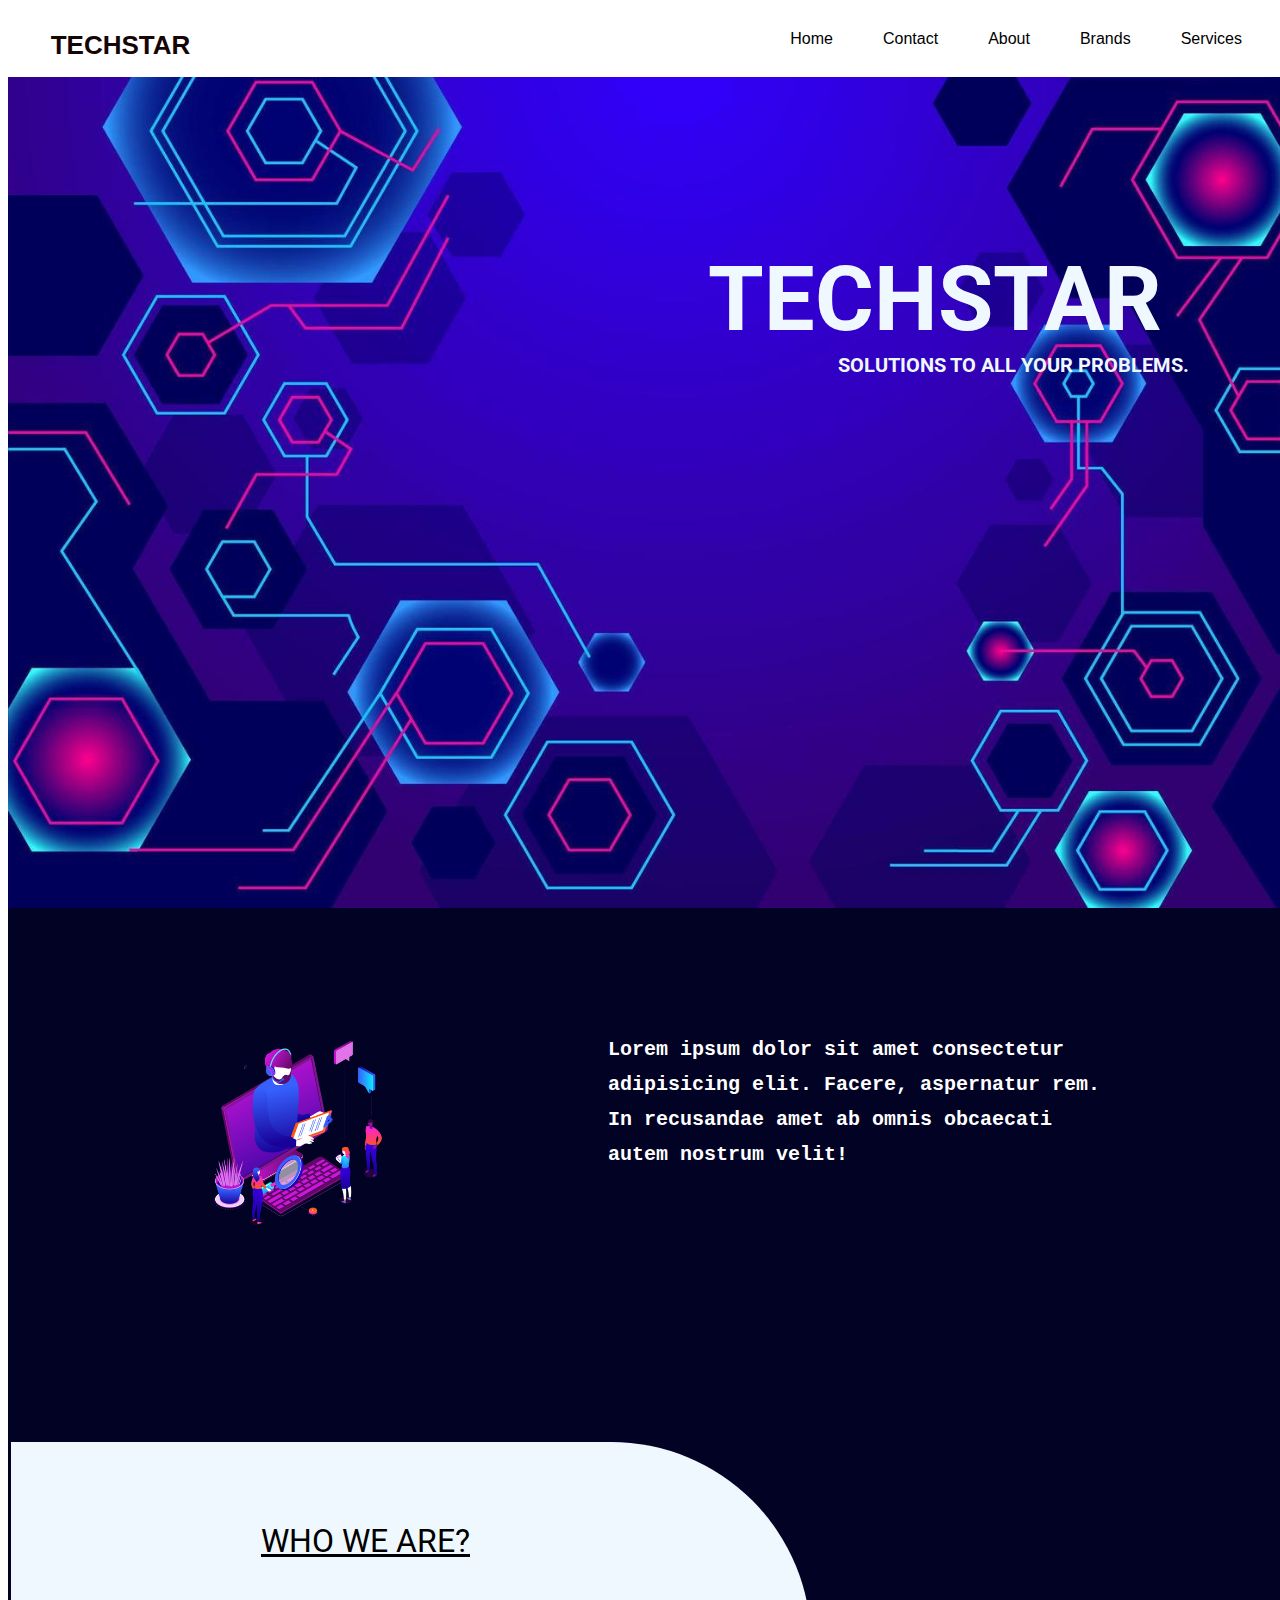
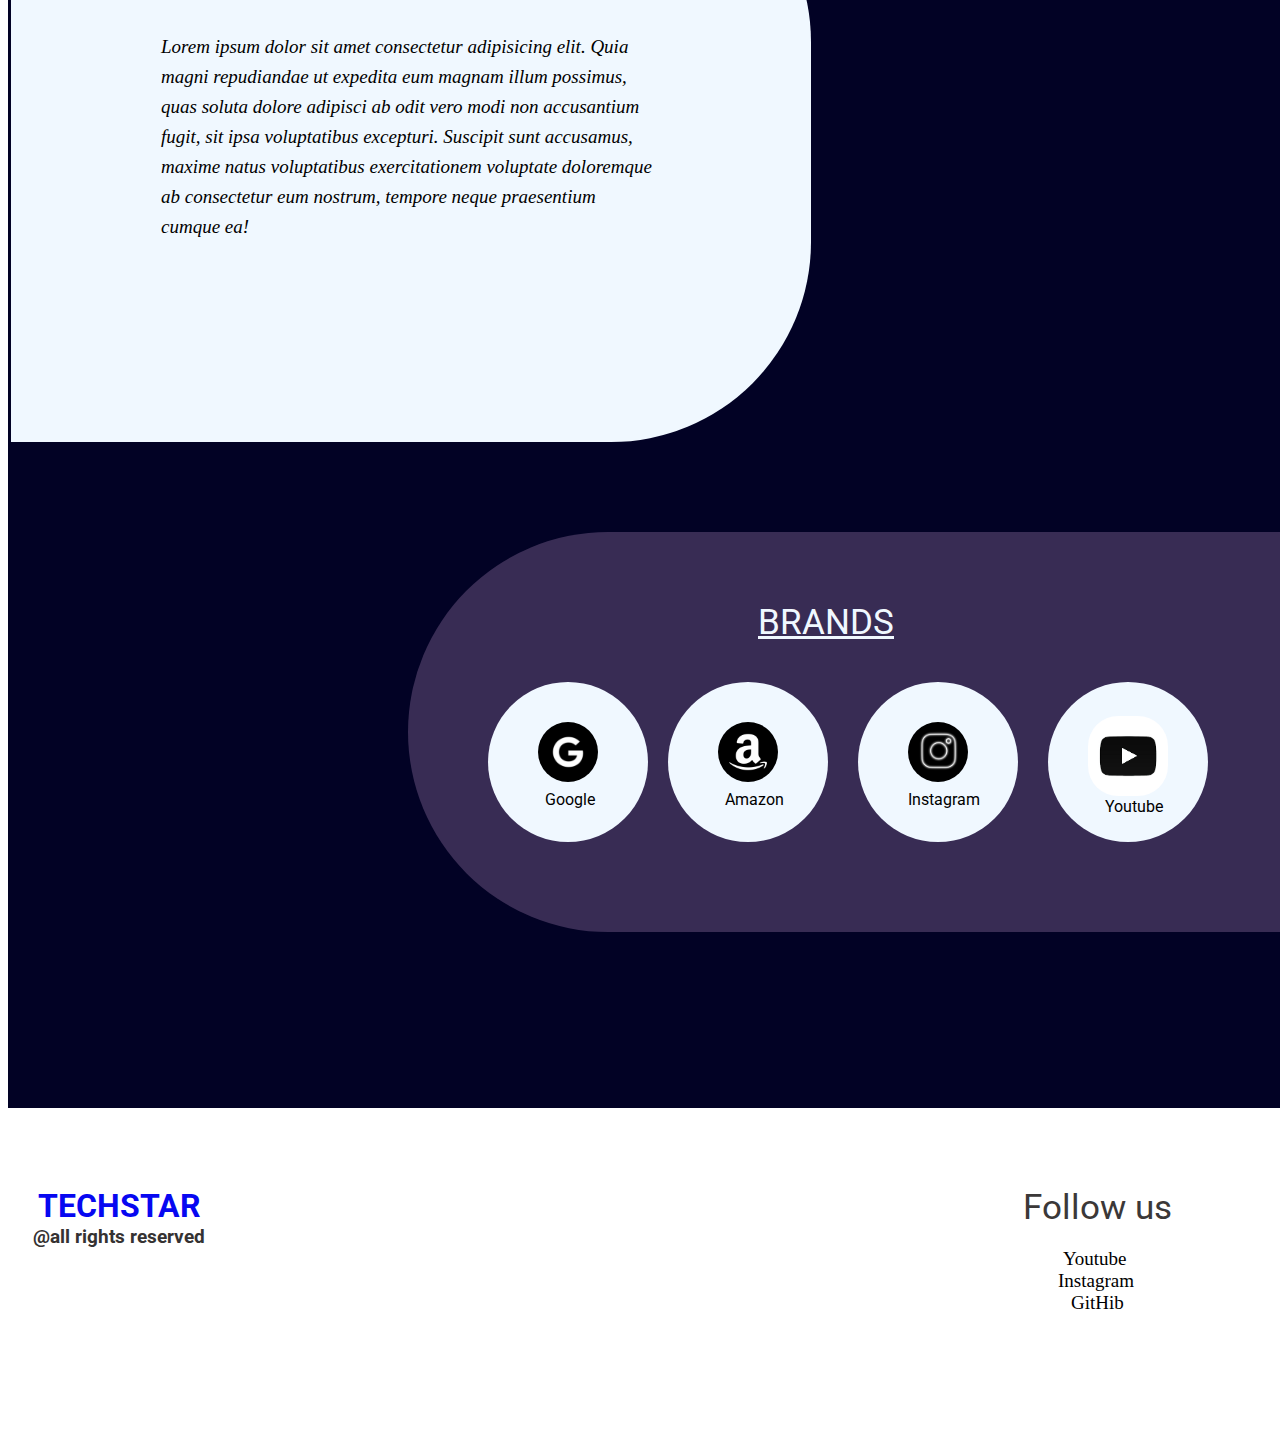
<file: index.html>
<!DOCTYPE html>
<html>
    <head>
        <title>first project</title>
        <link rel="stylesheet" href="/styles/techstar.css">

        <link rel="preconnect" href="https://fonts.googleapis.com">
        <link rel="preconnect" href="https://fonts.gstatic.com" crossorigin>
        <link href="https://fonts.googleapis.com/css2?family=Roboto:ital,wght@0,100..900;1,100..900&display=swap" rel="stylesheet">
       
    </head>
    <body style="height: 3000px;
    padding-bottom: px;">
        <div class="main">
            <div class="head">
                <p class="title-name">TECHSTAR</p>
                <div class="home">
                    Home
                </div>
                <div class="contact">
                    Contact
                </div>
                <a href="/#about">
                  <div class="about">
                    About
                </div>
                </a>
                <div class="brands">
                    Brands
                </div>
                <div class="services">
                    Services
                </div>
            </div>
            <div class="image">
                <img class="pic" src="thumbnails/tech-shape-background.jpg">
                <h1 class="line-one">TECHSTAR</h1>
                <p class="line-two">SOLUTIONS TO ALL YOUR PROBLEMS.</p>
            </div>
        </div>
       <div class="describe" >
        <img class="comp-pic" src="thumbnails/comp-pic.webp">
       <p class="des-line">Lorem ipsum dolor sit amet consectetur adipisicing elit. Facere, aspernatur rem. In recusandae amet ab omnis obcaecati autem nostrum velit!</p> 
       <div class="describe-two" id="about" style="
        display: flex;
        background-color: aliceblue;">
        <p class="row1">WHO WE ARE?</p>
        <P class="row2">Lorem ipsum dolor sit amet consectetur adipisicing elit. Quia magni repudiandae ut expedita eum magnam illum possimus, quas soluta dolore adipisci ab odit vero modi non accusantium fugit, sit ipsa voluptatibus excepturi. Suscipit sunt accusamus, maxime natus voluptatibus exercitationem voluptate doloremque ab consectetur eum nostrum, tempore neque praesentium cumque ea!</P>
       </div>
       <div class="describe-three" style=
       "background-color: rgba(172, 135, 185, 0.322);">
    <p class="tag"><u>BRANDS</u></p>
    <div>
      <div class="g-background" >
      <div class="g-back">
        <img class="g-pic" src="thumbnails/g1-google.jpg"> 
      </div>
     <p class="g-line">Google</p> 
      </div>
    
    
      <div class="a-background" >
        <div class="a-back">
          <img class="a-pic" src="thumbnails/a-amazon.jpg"> 
        </div>
       <p class="a-line">Amazon</p> 
        </div>

       
        <div class="i-background" >
            <div class="i-back">
              <img class="i-pic" src="thumbnails/i-instagram.jpg"> 
            </div>
           
           <p class="i-line">Instagram</p> 
            </div>

          
            <div class="yt-background" >
                <div class="yt-back">
                  <img class="yt-pic" src="thumbnails/yt-youtube.png"> 
                </div>
               
               <p class="yt-line">Youtube</p> 
                </div>

    </div>
    
    </div>
       </div>
       <div class="bottom">
        <div class="left">
          <div class="leftside-one">
            TECHSTAR
           </div>
           <div class="leftside-two">
             @all rights reserved
           </div>
        </div>
       <div class="right">
        <div class="rightside-one">
          Follow us
        </div>
        <div class="rightside-two">
          Youtube
        </div>
        <div class="rightside-three">
         Instagram
        </div>
        <div class="rightside-four">
         GitHib
        </div>
       </div>
       </div>
       
    </body>
</html>
</file>
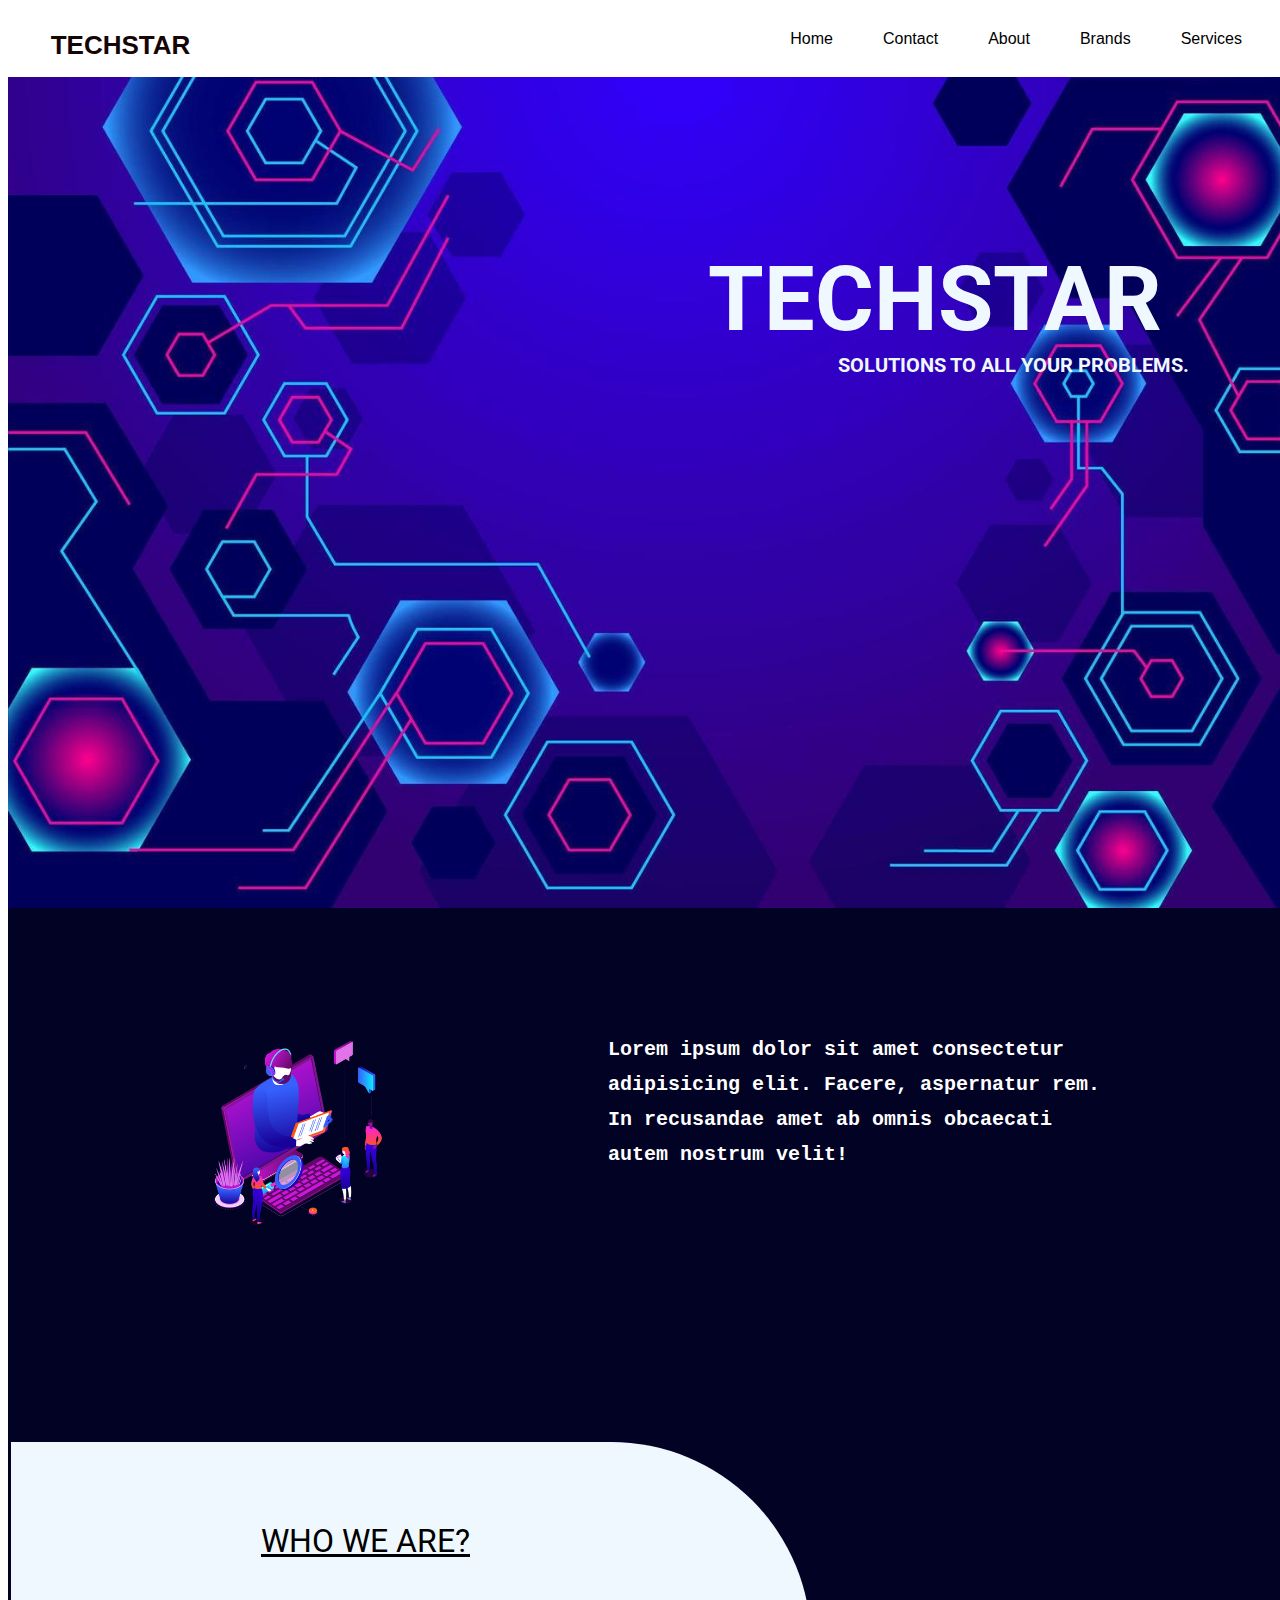
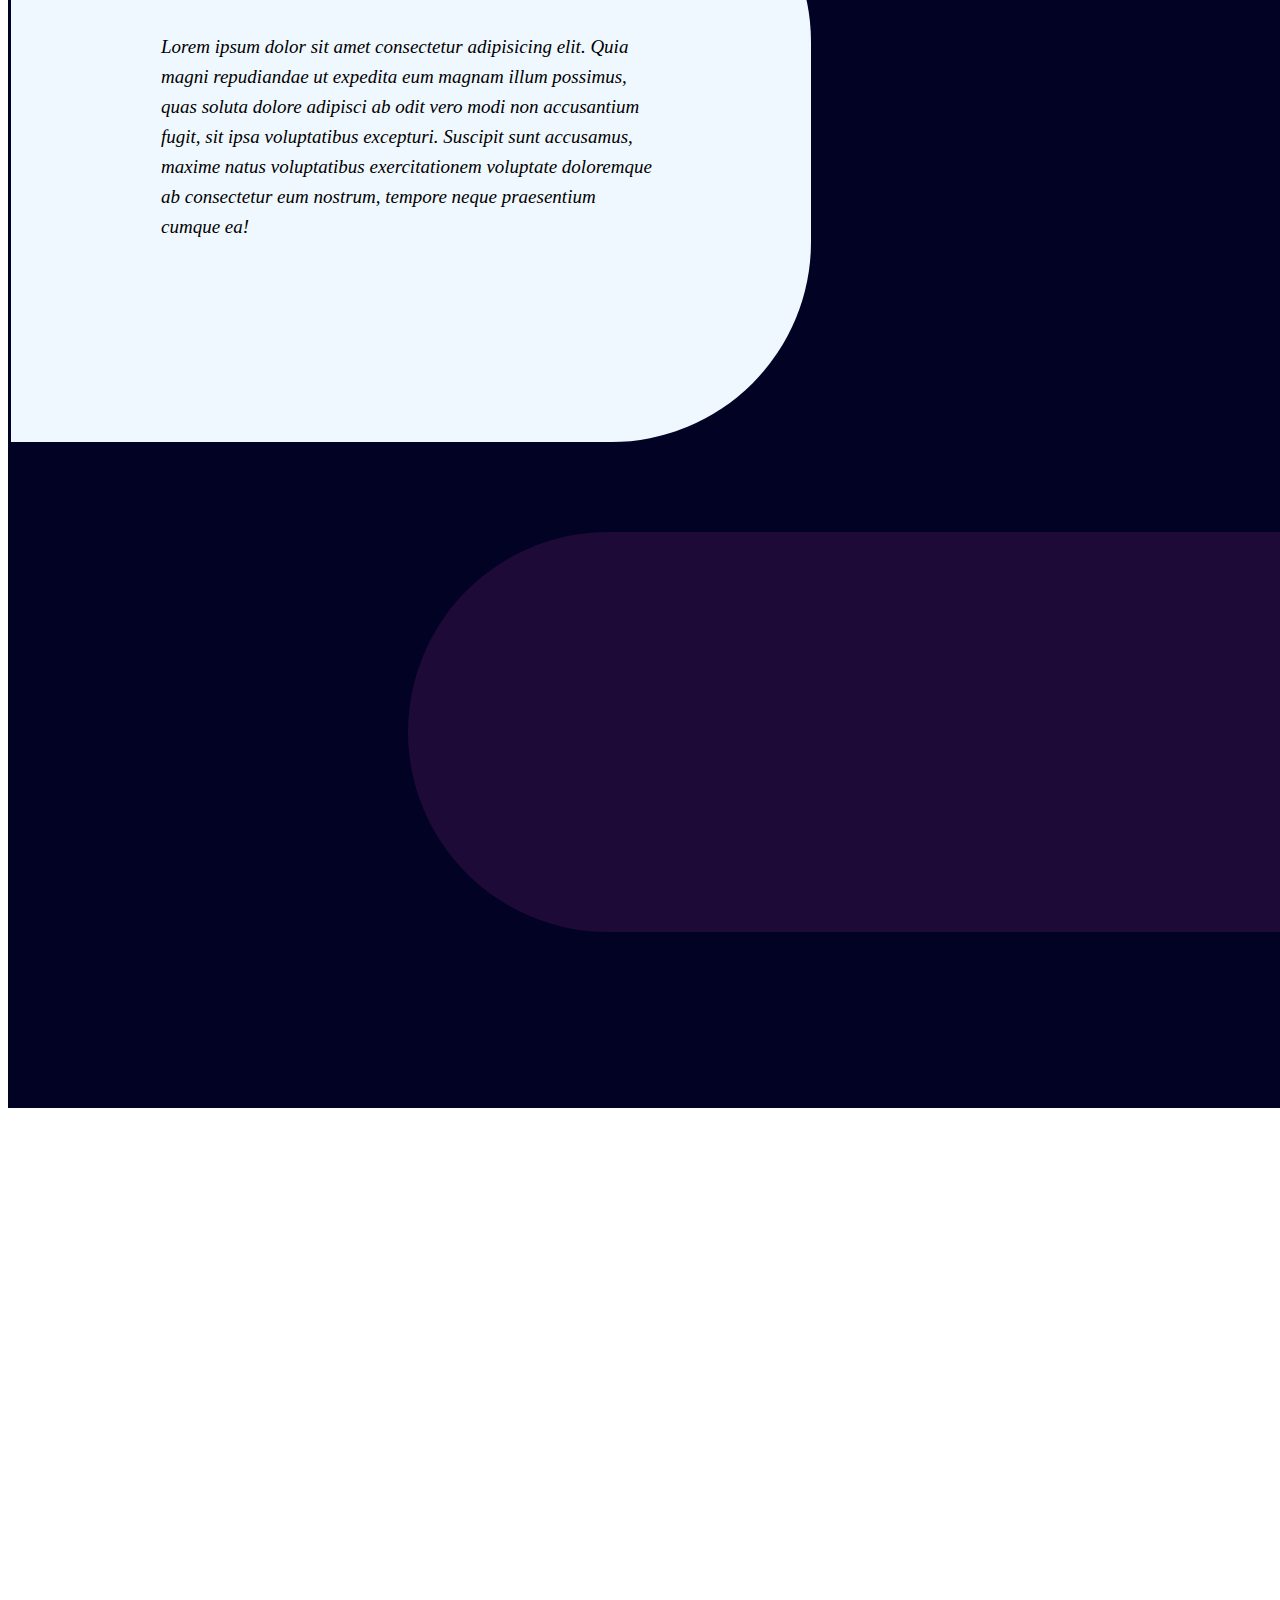
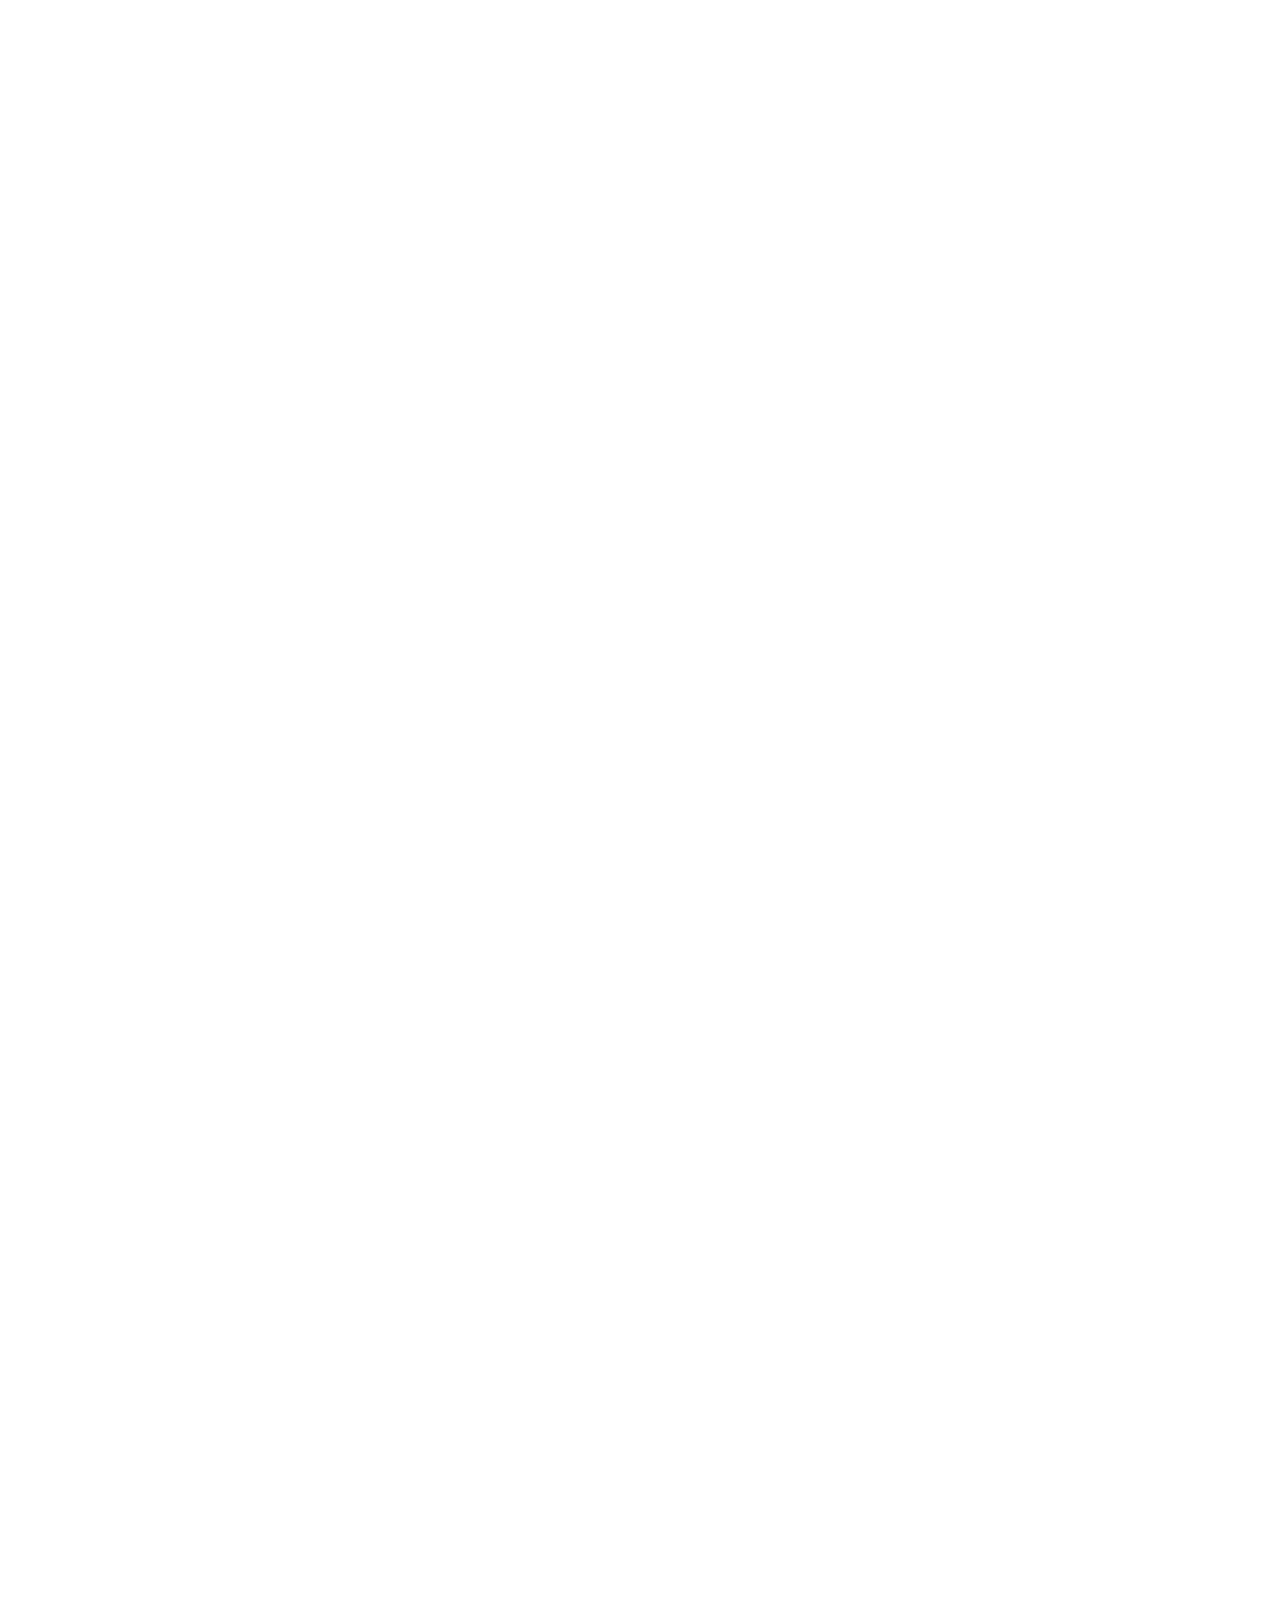
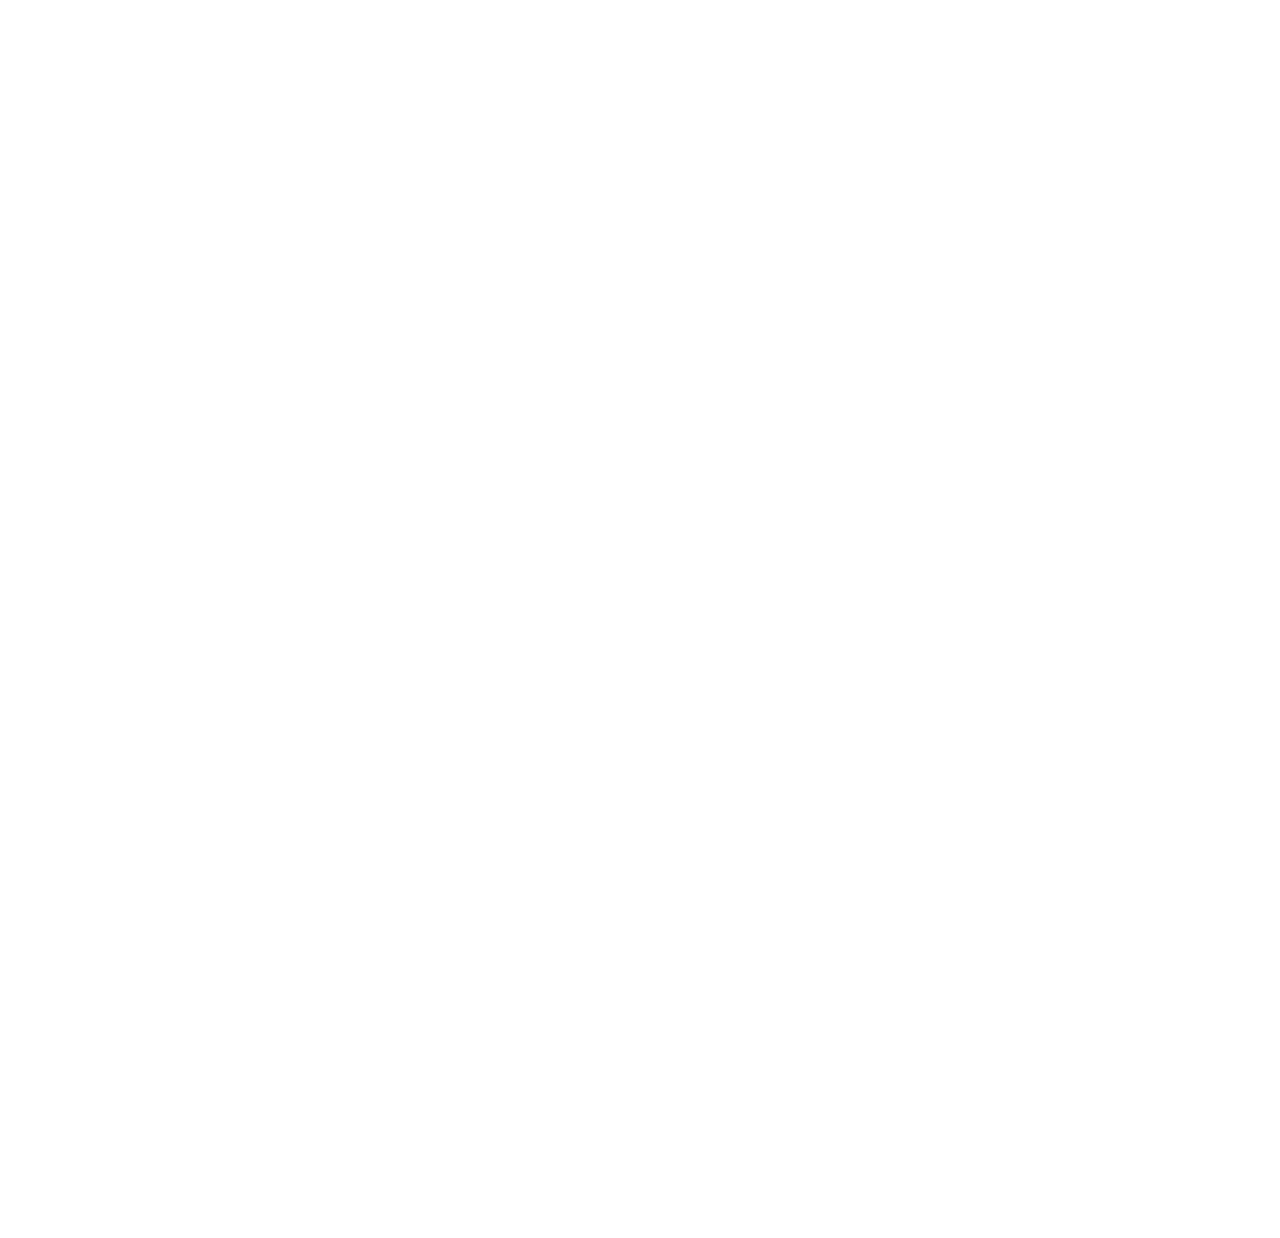
<file: index.html.html>
<!DOCTYPE html>
<html>
    <head>
        <title>first project</title>
        <link rel="stylesheet" href="/styles/techstar.css">

        <link rel="preconnect" href="https://fonts.googleapis.com">
        <link rel="preconnect" href="https://fonts.gstatic.com" crossorigin>
        <link href="https://fonts.googleapis.com/css2?family=Roboto:ital,wght@0,100..900;1,100..900&display=swap" rel="stylesheet">
       
    </head>
    <body style="height: 3000px;
    padding-bottom: 3000px;">
        <div class="main">
            <div class="head">
                <p class="title-name">TECHSTAR</p>
                <div class="home">
                    Home
                </div>
                <div class="contact">
                    Contact
                </div>
                <div class="about">
                    About
                </div>
                <div class="brands">
                    Brands
                </div>
                <div class="services">
                    Services
                </div>
            </div>
            <div class="image">
                <img class="pic" src="thumbnails/tech-shape-background.jpg">
                <h1 class="line-one">TECHSTAR</h1>
                <p class="line-two">SOLUTIONS TO ALL YOUR PROBLEMS.</p>
            </div>
        </div>
       <div class="describe" >
        <img class="comp-pic" src="thumbnails/comp-pic.webp">
       <p class="des-line">Lorem ipsum dolor sit amet consectetur adipisicing elit. Facere, aspernatur rem. In recusandae amet ab omnis obcaecati autem nostrum velit!</p> 
       <div class="describe-two" style="
        display: flex;
        background-color: aliceblue;">
        <p class="row1">WHO WE ARE?</p>
        <P class="row2">Lorem ipsum dolor sit amet consectetur adipisicing elit. Quia magni repudiandae ut expedita eum magnam illum possimus, quas soluta dolore adipisci ab odit vero modi non accusantium fugit, sit ipsa voluptatibus excepturi. Suscipit sunt accusamus, maxime natus voluptatibus exercitationem voluptate doloremque ab consectetur eum nostrum, tempore neque praesentium cumque ea!</P>
       </div>
       <div class="describe-three" style=
       "background-color: rgba(90, 27, 90, 0.322);"></div>
       </div>
       
    </body>
</html>
</file>
<file: styles/techstar.css>
body{
    font-family: Roboto;
    
}
*
{
  scroll-behavior: smooth;
}
a
{
  text-decoration: none;
  color: inherit;
  
}
.head{
    display: flex;
    flex-direction: row;
  justify-content: end;
  margin-top: 30px;
  margin-bottom: 20px;

}
.title-name{
    margin-right: 600px;
    color: rgb(21, 5, 5);
    margin-top: 0px;
    font-family: arial;
    font-size: 26px;
    font-weight: bold;
}
.home{
    font-family: arial;
    font-size: 16px;
    margin-right: 50px;
    cursor: pointer;
    transition: 0.15s;
}
.home:hover{
    color: blueviolet;
}
.contact{
    font-family: arial;
    font-size: 16px;
    margin-right: 50px;
    cursor: pointer;
    transition: 0.15s;
}
.contact:hover{
    color: blueviolet;
}
.about{
    font-family: arial;
    font-size: 16px;
    margin-right: 50px;
    cursor: pointer;
    transition: 0.15s;
    
}
.about:hover{
    color: blueviolet;
}
.brands{
    font-family: arial;
    font-size: 16px;
    margin-right: 50px;
    cursor: pointer;
    transition: 0.15s;
}
.brands:hover{
    color: blueviolet;
}
.services{
    font-family: arial;
    font-size: 16px;
    margin-right: 30px;
    cursor: pointer;
    transition: 0.15s;
}
.services:hover{
    color: blueviolet;
}
.pic{
    margin-top: -70px;
    width: 1320px;
    position: absolute;
     
    
}
.line-one{
    position: relative;
     left:700px;
     top:100px;
     font-size: 90px;
     color: aliceblue;
}
.line-two{
    position: relative;
    left: 830px;
    top:40px;
    font-size: 20px;
    color: aliceblue;
    font-weight: bold;
}
.describe{
    top:908px;
    position: absolute;
    width: 1500px;
    height: 1800px;
    background-color: rgb(2, 2, 37);
}
.des-line{
    position: relative;
    width:500px;
    line-height: 35px;
    font-weight: bold;
    color:white;
    left:600px;
    top:-250px;
    font-size: 20px;
    font-family: 'Courier New';
}
.comp-pic{
    position: relative;
    width: 300px;
    margin-top: 100px;
    left:140px;
}
@keyframes float {
    0% {
      transform: translateY(0);
    }
    50% {
      transform: translateY(-10px); /* Moves the image up */
    }
    100% {
      transform: translateY(0); /* Moves the image back down */
    }
  }
  
  .comp-pic{
    animation: float 2s ease-in-out infinite; /* Apply the animation to the image */
  }
  .describe-two{
    display: flex;
    flex-direction: row;
    position: relative;
   background-color: rgb(213, 219, 224);
   width: 800px;
   left: 3px;
   height: 600px;
   border-top-right-radius: 200px;
   border-bottom-right-radius: 200px;
  }
  .row1{
    padding-top: 50px;
    font-size: 32px;
    width: 500px;
   margin-left: 250px;
   margin-top: 30px;
    color:black;
    text-decoration: underline;
    
  }
  .row2{
    padding-top: 10px;
    padding-left: 0px;
    margin-top: 180px;
    margin-left: -600px;
    width: 495px;
    line-height: 25px;
    font-size: 19px;
    font-family: 'Cursive';
    color: black;
    font-style: italic;
    line-height: 30px;
  }
  .describe-three{
    display: flex;
    flex-direction: row;
    position: relative;
   background-color: rgb(213, 219, 224);
   width: 900px;
    left: 400px;
   height: 400px;
   top:90px;
   border-top-left-radius: 200px;
   border-bottom-left-radius: 200px;
  }
  .tag{
    
    color: aliceblue;
    margin-left: 350px;
    margin-top: 70px;
    font-size: 35px;
    font-family: Roboto;
  }
  .g-background{
    position: absolute;
    background-color: aliceblue;
    width: 160px;
   height: 160px;
   left:80px;
  top:150px;
  border-radius:400px;
  }
  .g-background:hover{
    background-color:lightskyblue;
  }
  @keyframes float {
    0% {
      transform: translateY(0);
    }
    50% {
      transform: translateY(-10px); /* Moves the image up */
    }
    100% {
      transform: translateY(0); /* Moves the image back down */
    }
  }
  
  .g-background{
    animation: float 2s ease-in-out infinite; /* Apply the animation to the image */
  }
  .g-pic{
    position: relative;
    width:60px;
    left:50px;
    top:40px;
    border-style:bold ;
    border-radius: 30px;
    transition: 0.15s;

  }

  .g-line{
    position: relative;
    top:28px;
    left: 57px;
    font-family: Roboto;
    font-size: 16px;
    color: black;
    transition: 0.15s;
  }
  .g-line:hover{
    color: white;
    
  }

  .a-background{
    position: absolute;
    background-color: aliceblue;
    width: 160px;
   height: 160px;
   left:260px;
  top:150px;
  border-radius:400px;
  
  }
  .a-background:hover{
    background-color:lightskyblue;
  }
  @keyframes float {
    0% {
      transform: translateY(0);
    }
    50% {
      transform: translateY(-10px); /* Moves the image up */
    }
    100% {
      transform: translateY(0); /* Moves the image back down */
    }
  }
  
  .a-background{
    animation: float 2s ease-in-out infinite; /* Apply the animation to the image */
  }
  .a-pic{
    position: relative;
    width:60px;
    left:50px;
    top:40px;
    border-style:bold ;
    border-radius: 30px;
    transition: 0.15s;

  }

  .a-line{
    position: relative;
    top:28px;
    left: 57px;
    font-family: Roboto;
    font-size: 16px;
    color: black;
    transition: 0.15s;
  }
  .a-line:hover{
    color: white;
    
  }

  
  .i-background{
    position: absolute;
    background-color: aliceblue;
    width: 160px;
   height: 160px;
   left:450px;
  top:150px;
  border-radius:400px;
  }
  .i-background:hover{
    background-color:lightskyblue;
  }
  @keyframes float {
    0% {
      transform: translateY(0);
    }
    50% {
      transform: translateY(-10px); /* Moves the image up */
    }
    100% {
      transform: translateY(0); /* Moves the image back down */
    }
  }
  
  .i-background{
    animation: float 2s ease-in-out infinite; /* Apply the animation to the image */
  }
  .i-pic{
    position: relative;
    width:60px;
    left:50px;
    top:40px;
    border-style:bold ;
    border-radius: 50px;
    transition: 0.15s;

  }

  .i-line{
    position: relative;
    top:28px;
    left: 50px;
    font-family: Roboto;
    font-size: 16px;
    color: black;
    transition: 0.15s;
  }
  .i-line:hover{
    color: white;
    
  }


  .yt-background{
    position: absolute;
    background-color: aliceblue;
    width: 160px;
   height: 160px;
   left:640px;
  top:150px;
  border-radius:400px;
  }
  .yt-background:hover{
    background-color:lightskyblue;
  }
  @keyframes float {
    0% {
      transform: translateY(0);
    }
    50% {
      transform: translateY(-10px); /* Moves the image up */
    }
    100% {
      transform: translateY(0); /* Moves the image back down */
    }
  }
  
  .yt-background{
    animation: float 2s ease-in-out infinite; /* Apply the animation to the image */
  }
  .yt-pic{
    position: relative;
    width:80px;
    height: 80px;
    left:40px;
    top:34px;
    border-style:bold ;
    border-radius: 30px;
    transition: 0.15s;

  }

  .yt-line{
    position: relative;
    top:15px;
    left: 57px;
    font-family: Roboto;
    font-size: 16px;
    color: black;
    transition: 0.15s;
  }
  .yt-line:hover{
    color: white;
    
  }

  .bottom{
    display: flex;
    flex-direction: row;
    justify-content:space-between;
    
  }
  .left{
    display: flex;
    flex-direction: column;

  }
  .leftside-one{
    margin-top:2430px;
   color:rgb(7, 7, 241) ;
   font-size: 32px;
   font-family: Roboto;
   font-weight: bold;
   margin-left: 30px;
  }
  .leftside-two{
    color:rgb(53, 50, 50);
    font-size: 19px;
    font-family: Roboto;
    font-weight: bold;
    margin-left: 25px;
  }
  .right{
    display: flex;
    flex-direction: column;
  }
  .rightside-one{
    margin-top:2430px;
   color:rgb(59, 56, 56);
   font-size: 35px;
   font-family: Roboto;
   margin-right: 100px;
  }
  .rightside-two{
    margin-top: 20px;
    font-size: 19px;
    font-family: cursive;
    margin-left: 40px;
  }
  .rightside-two:hover{
    color: blue;
    cursor: pointer;
  }
  .rightside-three{
    font-size: 19px;
    font-family: cursive;
    margin-left: 35px;
  }
  .rightside-three:hover{
    color: blue;
    cursor: pointer;
  }
  .rightside-four{
    font-size: 19px;
    font-family: cursive;
    margin-left: 48px;
  }
  .rightside-four:hover{
    color: blue;
    cursor: pointer;
  }
</file>
